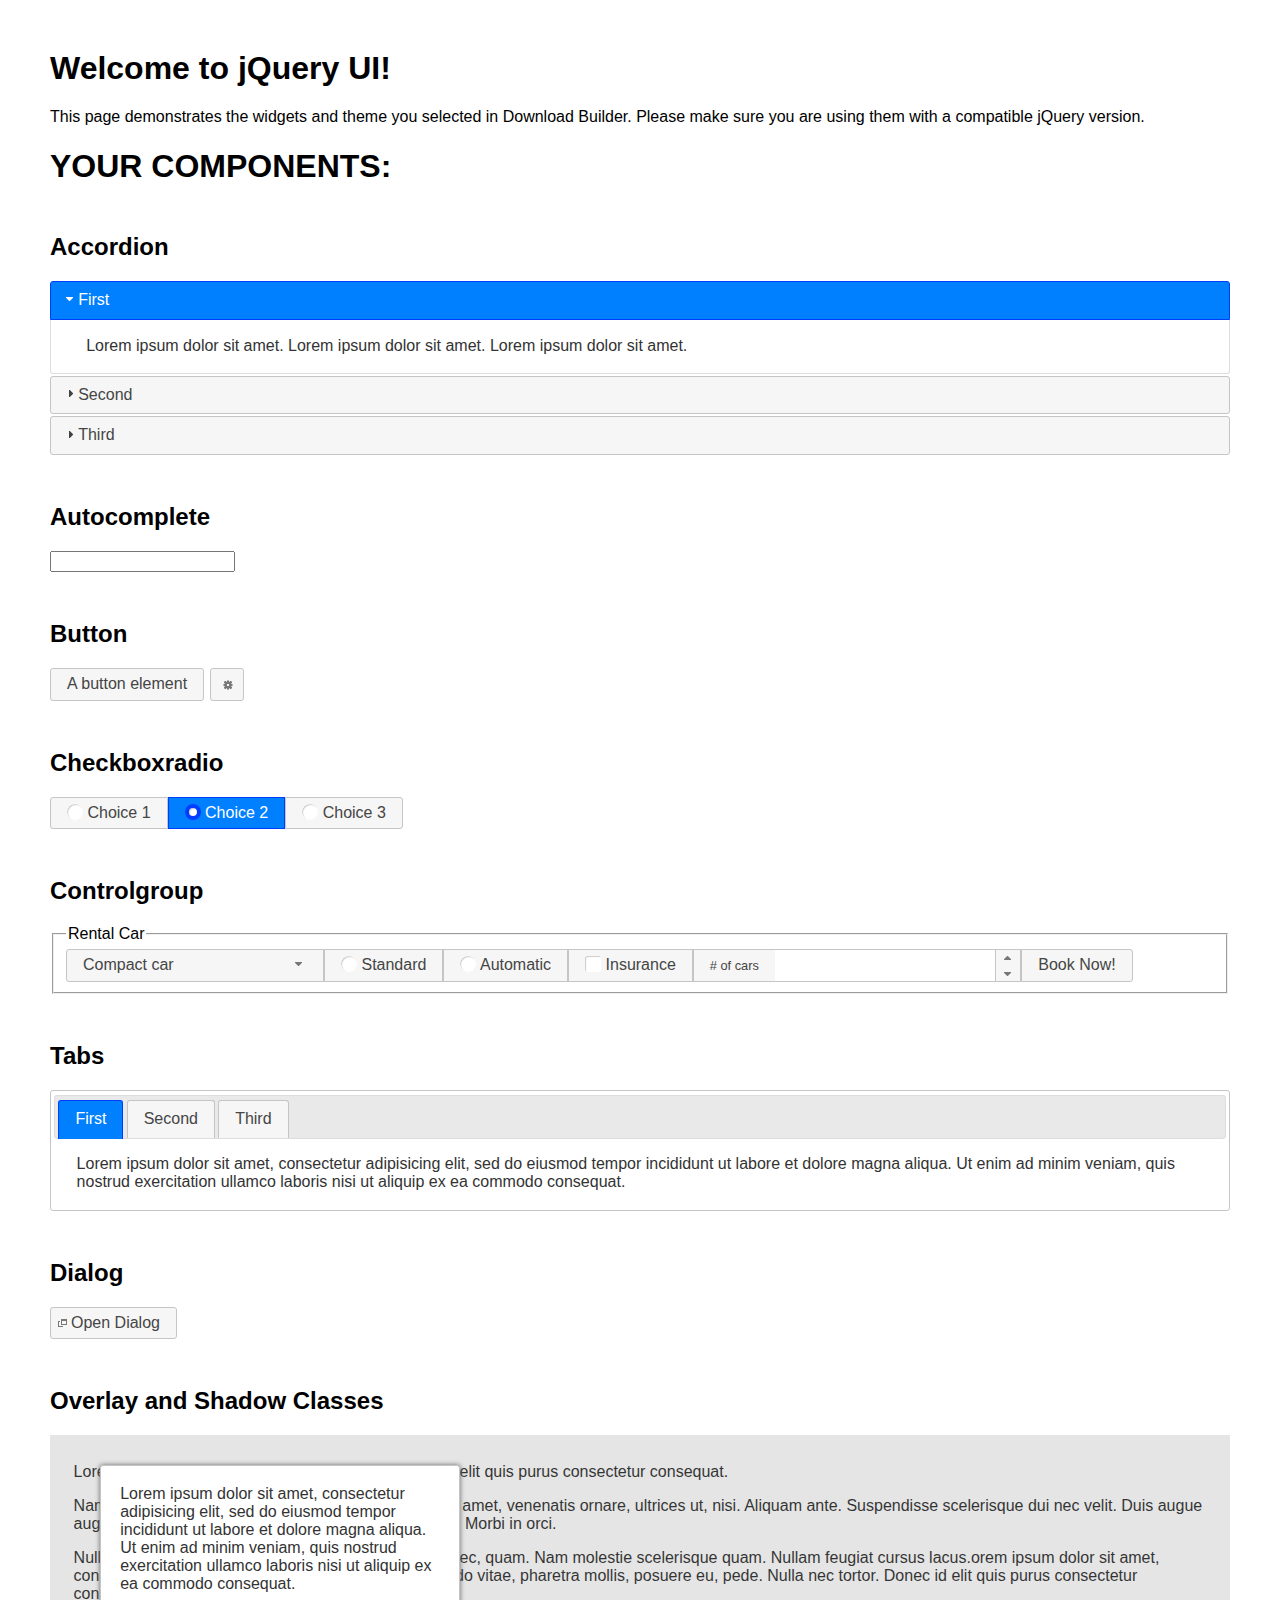
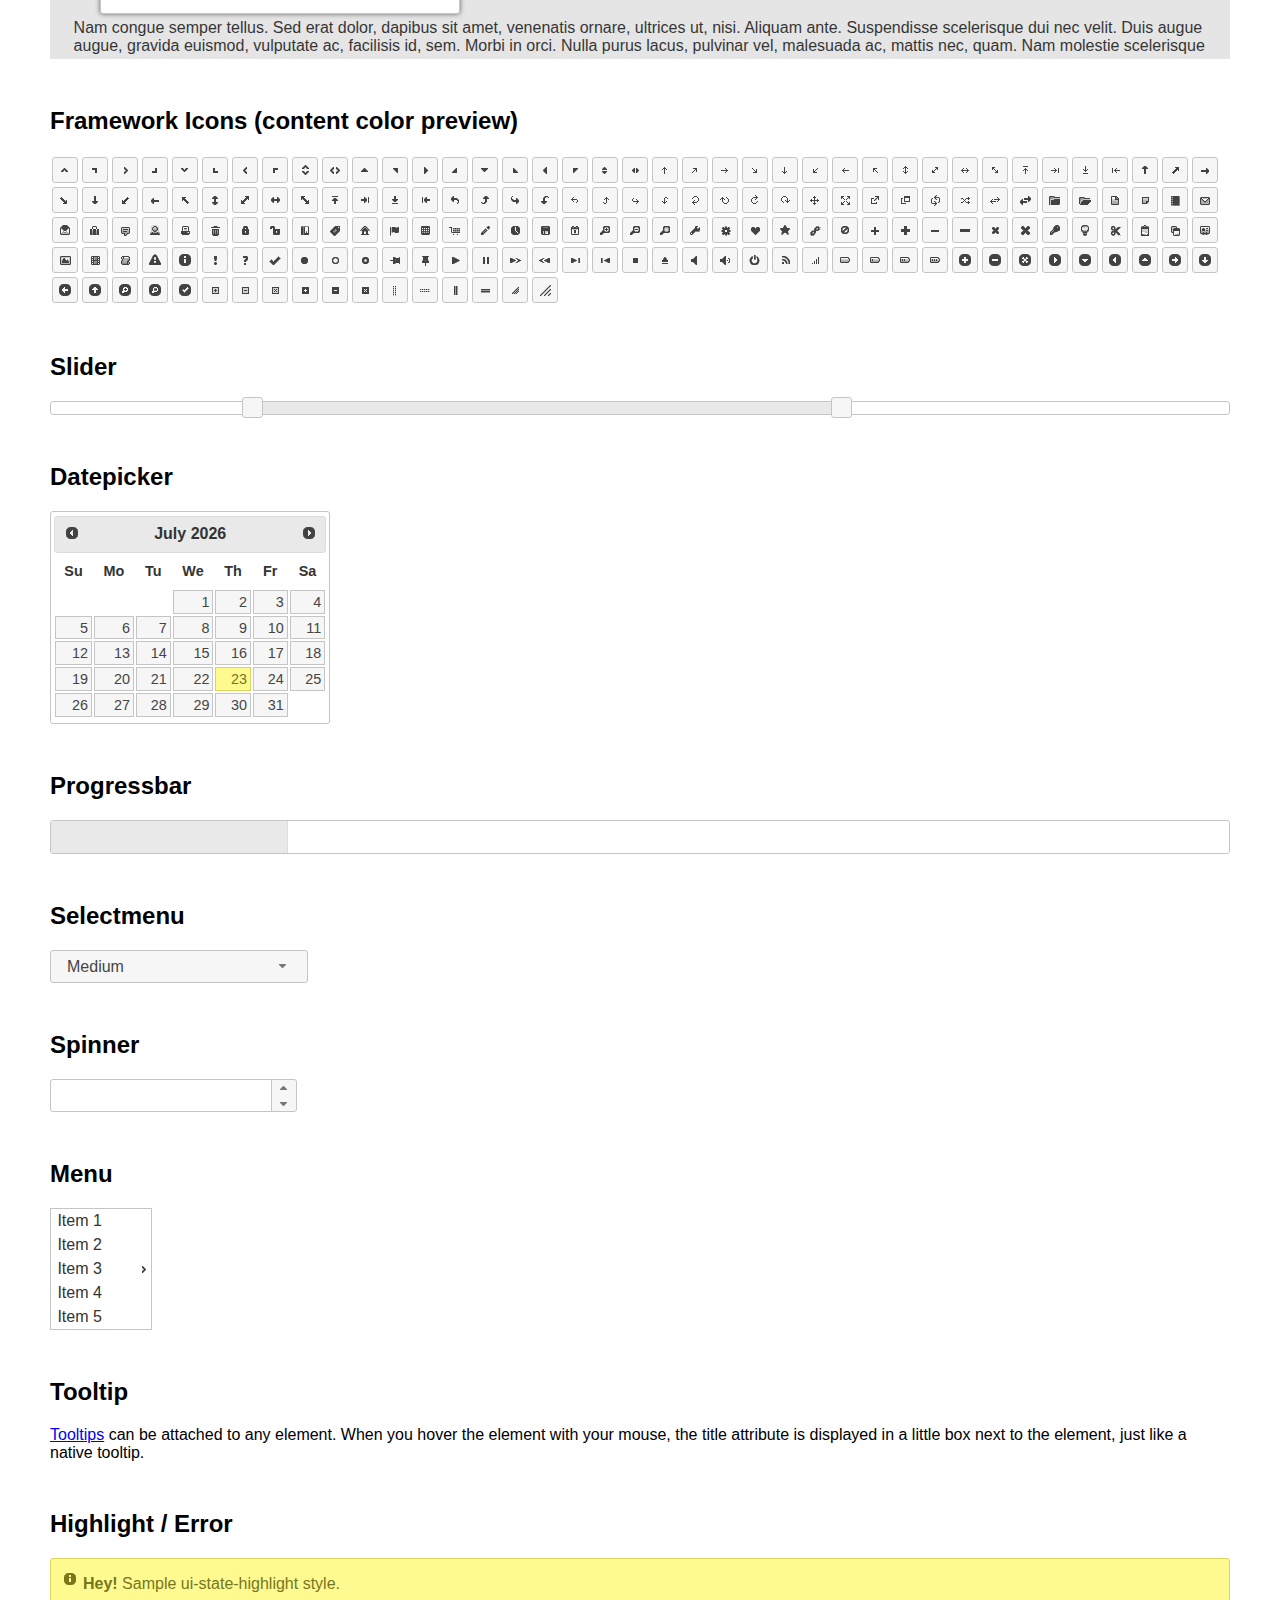
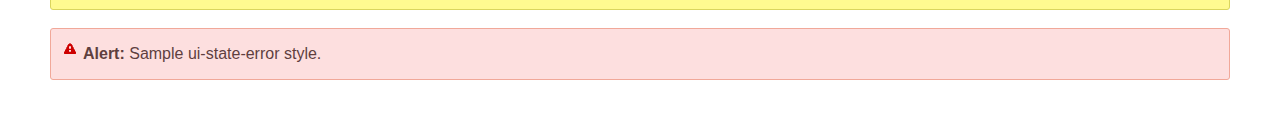
<file: javascript/jquery-ui-1.12.1/index.html>
<!doctype html>
<html lang="us">
<head>
	<meta charset="utf-8">
	<title>jQuery UI Example Page</title>
	<link href="jquery-ui.css" rel="stylesheet">
	<style>
	body{
		font-family: "Trebuchet MS", sans-serif;
		margin: 50px;
	}
	.demoHeaders {
		margin-top: 2em;
	}
	#dialog-link {
		padding: .4em 1em .4em 20px;
		text-decoration: none;
		position: relative;
	}
	#dialog-link span.ui-icon {
		margin: 0 5px 0 0;
		position: absolute;
		left: .2em;
		top: 50%;
		margin-top: -8px;
	}
	#icons {
		margin: 0;
		padding: 0;
	}
	#icons li {
		margin: 2px;
		position: relative;
		padding: 4px 0;
		cursor: pointer;
		float: left;
		list-style: none;
	}
	#icons span.ui-icon {
		float: left;
		margin: 0 4px;
	}
	.fakewindowcontain .ui-widget-overlay {
		position: absolute;
	}
	select {
		width: 200px;
	}
	</style>
</head>
<body>

<h1>Welcome to jQuery UI!</h1>

<div class="ui-widget">
	<p>This page demonstrates the widgets and theme you selected in Download Builder. Please make sure you are using them with a compatible jQuery version.</p>
</div>

<h1>YOUR COMPONENTS:</h1>

<!-- Accordion -->
<h2 class="demoHeaders">Accordion</h2>
<div id="accordion">
	<h3>First</h3>
	<div>Lorem ipsum dolor sit amet. Lorem ipsum dolor sit amet. Lorem ipsum dolor sit amet.</div>
	<h3>Second</h3>
	<div>Phasellus mattis tincidunt nibh.</div>
	<h3>Third</h3>
	<div>Nam dui erat, auctor a, dignissim quis.</div>
</div>

<!-- Autocomplete -->
<h2 class="demoHeaders">Autocomplete</h2>
<div>
	<input id="autocomplete" title="type &quot;a&quot;">
</div>

<!-- Button -->
<h2 class="demoHeaders">Button</h2>
<button id="button">A button element</button>
<button id="button-icon">An icon-only button</button>

<!-- Checkboxradio -->
<h2 class="demoHeaders">Checkboxradio</h2>
<form style="margin-top: 1em;">
	<div id="radioset">
		<input type="radio" id="radio1" name="radio"><label for="radio1">Choice 1</label>
		<input type="radio" id="radio2" name="radio" checked="checked"><label for="radio2">Choice 2</label>
		<input type="radio" id="radio3" name="radio"><label for="radio3">Choice 3</label>
	</div>
</form>

<!-- Controlgroup -->
<h2 class="demoHeaders">Controlgroup</h2>
<fieldset>
	<legend>Rental Car</legend>
	<div id="controlgroup">
		<select id="car-type">
			<option>Compact car</option>
			<option>Midsize car</option>
			<option>Full size car</option>
			<option>SUV</option>
			<option>Luxury</option>
			<option>Truck</option>
			<option>Van</option>
		</select>
		<label for="transmission-standard">Standard</label>
		<input type="radio" name="transmission" id="transmission-standard">
		<label for="transmission-automatic">Automatic</label>
		<input type="radio" name="transmission" id="transmission-automatic">
		<label for="insurance">Insurance</label>
		<input type="checkbox" name="insurance" id="insurance">
		<label for="horizontal-spinner" class="ui-controlgroup-label"># of cars</label>
		<input id="horizontal-spinner" class="ui-spinner-input">
		<button>Book Now!</button>
	</div>
</fieldset>

<!-- Tabs -->
<h2 class="demoHeaders">Tabs</h2>
<div id="tabs">
	<ul>
		<li><a href="#tabs-1">First</a></li>
		<li><a href="#tabs-2">Second</a></li>
		<li><a href="#tabs-3">Third</a></li>
	</ul>
	<div id="tabs-1">Lorem ipsum dolor sit amet, consectetur adipisicing elit, sed do eiusmod tempor incididunt ut labore et dolore magna aliqua. Ut enim ad minim veniam, quis nostrud exercitation ullamco laboris nisi ut aliquip ex ea commodo consequat.</div>
	<div id="tabs-2">Phasellus mattis tincidunt nibh. Cras orci urna, blandit id, pretium vel, aliquet ornare, felis. Maecenas scelerisque sem non nisl. Fusce sed lorem in enim dictum bibendum.</div>
	<div id="tabs-3">Nam dui erat, auctor a, dignissim quis, sollicitudin eu, felis. Pellentesque nisi urna, interdum eget, sagittis et, consequat vestibulum, lacus. Mauris porttitor ullamcorper augue.</div>
</div>

<h2 class="demoHeaders">Dialog</h2>
<p>
	<button id="dialog-link" class="ui-button ui-corner-all ui-widget">
		<span class="ui-icon ui-icon-newwin"></span>Open Dialog
	</button>
</p>

<h2 class="demoHeaders">Overlay and Shadow Classes</h2>
<div style="position: relative; width: 96%; height: 200px; padding:1% 2%; overflow:hidden;" class="fakewindowcontain">
	<p>Lorem ipsum dolor sit amet,  Nulla nec tortor. Donec id elit quis purus consectetur consequat. </p><p>Nam congue semper tellus. Sed erat dolor, dapibus sit amet, venenatis ornare, ultrices ut, nisi. Aliquam ante. Suspendisse scelerisque dui nec velit. Duis augue augue, gravida euismod, vulputate ac, facilisis id, sem. Morbi in orci. </p><p>Nulla purus lacus, pulvinar vel, malesuada ac, mattis nec, quam. Nam molestie scelerisque quam. Nullam feugiat cursus lacus.orem ipsum dolor sit amet, consectetur adipiscing elit. Donec libero risus, commodo vitae, pharetra mollis, posuere eu, pede. Nulla nec tortor. Donec id elit quis purus consectetur consequat. </p><p>Nam congue semper tellus. Sed erat dolor, dapibus sit amet, venenatis ornare, ultrices ut, nisi. Aliquam ante. Suspendisse scelerisque dui nec velit. Duis augue augue, gravida euismod, vulputate ac, facilisis id, sem. Morbi in orci. Nulla purus lacus, pulvinar vel, malesuada ac, mattis nec, quam. Nam molestie scelerisque quam. </p><p>Nullam feugiat cursus lacus.orem ipsum dolor sit amet, consectetur adipiscing elit. Donec libero risus, commodo vitae, pharetra mollis, posuere eu, pede. Nulla nec tortor. Donec id elit quis purus consectetur consequat. Nam congue semper tellus. Sed erat dolor, dapibus sit amet, venenatis ornare, ultrices ut, nisi. Aliquam ante. </p><p>Suspendisse scelerisque dui nec velit. Duis augue augue, gravida euismod, vulputate ac, facilisis id, sem. Morbi in orci. Nulla purus lacus, pulvinar vel, malesuada ac, mattis nec, quam. Nam molestie scelerisque quam. Nullam feugiat cursus lacus.orem ipsum dolor sit amet, consectetur adipiscing elit. Donec libero risus, commodo vitae, pharetra mollis, posuere eu, pede. Nulla nec tortor. Donec id elit quis purus consectetur consequat. Nam congue semper tellus. Sed erat dolor, dapibus sit amet, venenatis ornare, ultrices ut, nisi. </p>

	<!-- ui-dialog -->
	<div class="ui-widget-overlay ui-front"></div>
	<div style="position: absolute; width: 320px; left: 50px; top: 30px; padding: 1.2em" class="ui-widget ui-front ui-widget-content ui-corner-all ui-widget-shadow">
		Lorem ipsum dolor sit amet, consectetur adipisicing elit, sed do eiusmod tempor incididunt ut labore et dolore magna aliqua. Ut enim ad minim veniam, quis nostrud exercitation ullamco laboris nisi ut aliquip ex ea commodo consequat.
	</div>

</div>

<!-- ui-dialog -->
<div id="dialog" title="Dialog Title">
	<p>Lorem ipsum dolor sit amet, consectetur adipisicing elit, sed do eiusmod tempor incididunt ut labore et dolore magna aliqua. Ut enim ad minim veniam, quis nostrud exercitation ullamco laboris nisi ut aliquip ex ea commodo consequat.</p>
</div>


<h2 class="demoHeaders">Framework Icons (content color preview)</h2>
<ul id="icons" class="ui-widget ui-helper-clearfix">
	<li class="ui-state-default ui-corner-all" title=".ui-icon-caret-1-n"><span class="ui-icon ui-icon-caret-1-n"></span></li>
	<li class="ui-state-default ui-corner-all" title=".ui-icon-caret-1-ne"><span class="ui-icon ui-icon-caret-1-ne"></span></li>
	<li class="ui-state-default ui-corner-all" title=".ui-icon-caret-1-e"><span class="ui-icon ui-icon-caret-1-e"></span></li>
	<li class="ui-state-default ui-corner-all" title=".ui-icon-caret-1-se"><span class="ui-icon ui-icon-caret-1-se"></span></li>
	<li class="ui-state-default ui-corner-all" title=".ui-icon-caret-1-s"><span class="ui-icon ui-icon-caret-1-s"></span></li>
	<li class="ui-state-default ui-corner-all" title=".ui-icon-caret-1-sw"><span class="ui-icon ui-icon-caret-1-sw"></span></li>
	<li class="ui-state-default ui-corner-all" title=".ui-icon-caret-1-w"><span class="ui-icon ui-icon-caret-1-w"></span></li>
	<li class="ui-state-default ui-corner-all" title=".ui-icon-caret-1-nw"><span class="ui-icon ui-icon-caret-1-nw"></span></li>
	<li class="ui-state-default ui-corner-all" title=".ui-icon-caret-2-n-s"><span class="ui-icon ui-icon-caret-2-n-s"></span></li>
	<li class="ui-state-default ui-corner-all" title=".ui-icon-caret-2-e-w"><span class="ui-icon ui-icon-caret-2-e-w"></span></li>
	<li class="ui-state-default ui-corner-all" title=".ui-icon-triangle-1-n"><span class="ui-icon ui-icon-triangle-1-n"></span></li>
	<li class="ui-state-default ui-corner-all" title=".ui-icon-triangle-1-ne"><span class="ui-icon ui-icon-triangle-1-ne"></span></li>
	<li class="ui-state-default ui-corner-all" title=".ui-icon-triangle-1-e"><span class="ui-icon ui-icon-triangle-1-e"></span></li>
	<li class="ui-state-default ui-corner-all" title=".ui-icon-triangle-1-se"><span class="ui-icon ui-icon-triangle-1-se"></span></li>
	<li class="ui-state-default ui-corner-all" title=".ui-icon-triangle-1-s"><span class="ui-icon ui-icon-triangle-1-s"></span></li>
	<li class="ui-state-default ui-corner-all" title=".ui-icon-triangle-1-sw"><span class="ui-icon ui-icon-triangle-1-sw"></span></li>
	<li class="ui-state-default ui-corner-all" title=".ui-icon-triangle-1-w"><span class="ui-icon ui-icon-triangle-1-w"></span></li>
	<li class="ui-state-default ui-corner-all" title=".ui-icon-triangle-1-nw"><span class="ui-icon ui-icon-triangle-1-nw"></span></li>
	<li class="ui-state-default ui-corner-all" title=".ui-icon-triangle-2-n-s"><span class="ui-icon ui-icon-triangle-2-n-s"></span></li>
	<li class="ui-state-default ui-corner-all" title=".ui-icon-triangle-2-e-w"><span class="ui-icon ui-icon-triangle-2-e-w"></span></li>
	<li class="ui-state-default ui-corner-all" title=".ui-icon-arrow-1-n"><span class="ui-icon ui-icon-arrow-1-n"></span></li>
	<li class="ui-state-default ui-corner-all" title=".ui-icon-arrow-1-ne"><span class="ui-icon ui-icon-arrow-1-ne"></span></li>
	<li class="ui-state-default ui-corner-all" title=".ui-icon-arrow-1-e"><span class="ui-icon ui-icon-arrow-1-e"></span></li>
	<li class="ui-state-default ui-corner-all" title=".ui-icon-arrow-1-se"><span class="ui-icon ui-icon-arrow-1-se"></span></li>
	<li class="ui-state-default ui-corner-all" title=".ui-icon-arrow-1-s"><span class="ui-icon ui-icon-arrow-1-s"></span></li>
	<li class="ui-state-default ui-corner-all" title=".ui-icon-arrow-1-sw"><span class="ui-icon ui-icon-arrow-1-sw"></span></li>
	<li class="ui-state-default ui-corner-all" title=".ui-icon-arrow-1-w"><span class="ui-icon ui-icon-arrow-1-w"></span></li>
	<li class="ui-state-default ui-corner-all" title=".ui-icon-arrow-1-nw"><span class="ui-icon ui-icon-arrow-1-nw"></span></li>
	<li class="ui-state-default ui-corner-all" title=".ui-icon-arrow-2-n-s"><span class="ui-icon ui-icon-arrow-2-n-s"></span></li>
	<li class="ui-state-default ui-corner-all" title=".ui-icon-arrow-2-ne-sw"><span class="ui-icon ui-icon-arrow-2-ne-sw"></span></li>
	<li class="ui-state-default ui-corner-all" title=".ui-icon-arrow-2-e-w"><span class="ui-icon ui-icon-arrow-2-e-w"></span></li>
	<li class="ui-state-default ui-corner-all" title=".ui-icon-arrow-2-se-nw"><span class="ui-icon ui-icon-arrow-2-se-nw"></span></li>
	<li class="ui-state-default ui-corner-all" title=".ui-icon-arrowstop-1-n"><span class="ui-icon ui-icon-arrowstop-1-n"></span></li>
	<li class="ui-state-default ui-corner-all" title=".ui-icon-arrowstop-1-e"><span class="ui-icon ui-icon-arrowstop-1-e"></span></li>
	<li class="ui-state-default ui-corner-all" title=".ui-icon-arrowstop-1-s"><span class="ui-icon ui-icon-arrowstop-1-s"></span></li>
	<li class="ui-state-default ui-corner-all" title=".ui-icon-arrowstop-1-w"><span class="ui-icon ui-icon-arrowstop-1-w"></span></li>
	<li class="ui-state-default ui-corner-all" title=".ui-icon-arrowthick-1-n"><span class="ui-icon ui-icon-arrowthick-1-n"></span></li>
	<li class="ui-state-default ui-corner-all" title=".ui-icon-arrowthick-1-ne"><span class="ui-icon ui-icon-arrowthick-1-ne"></span></li>
	<li class="ui-state-default ui-corner-all" title=".ui-icon-arrowthick-1-e"><span class="ui-icon ui-icon-arrowthick-1-e"></span></li>
	<li class="ui-state-default ui-corner-all" title=".ui-icon-arrowthick-1-se"><span class="ui-icon ui-icon-arrowthick-1-se"></span></li>
	<li class="ui-state-default ui-corner-all" title=".ui-icon-arrowthick-1-s"><span class="ui-icon ui-icon-arrowthick-1-s"></span></li>
	<li class="ui-state-default ui-corner-all" title=".ui-icon-arrowthick-1-sw"><span class="ui-icon ui-icon-arrowthick-1-sw"></span></li>
	<li class="ui-state-default ui-corner-all" title=".ui-icon-arrowthick-1-w"><span class="ui-icon ui-icon-arrowthick-1-w"></span></li>
	<li class="ui-state-default ui-corner-all" title=".ui-icon-arrowthick-1-nw"><span class="ui-icon ui-icon-arrowthick-1-nw"></span></li>
	<li class="ui-state-default ui-corner-all" title=".ui-icon-arrowthick-2-n-s"><span class="ui-icon ui-icon-arrowthick-2-n-s"></span></li>
	<li class="ui-state-default ui-corner-all" title=".ui-icon-arrowthick-2-ne-sw"><span class="ui-icon ui-icon-arrowthick-2-ne-sw"></span></li>
	<li class="ui-state-default ui-corner-all" title=".ui-icon-arrowthick-2-e-w"><span class="ui-icon ui-icon-arrowthick-2-e-w"></span></li>
	<li class="ui-state-default ui-corner-all" title=".ui-icon-arrowthick-2-se-nw"><span class="ui-icon ui-icon-arrowthick-2-se-nw"></span></li>
	<li class="ui-state-default ui-corner-all" title=".ui-icon-arrowthickstop-1-n"><span class="ui-icon ui-icon-arrowthickstop-1-n"></span></li>
	<li class="ui-state-default ui-corner-all" title=".ui-icon-arrowthickstop-1-e"><span class="ui-icon ui-icon-arrowthickstop-1-e"></span></li>
	<li class="ui-state-default ui-corner-all" title=".ui-icon-arrowthickstop-1-s"><span class="ui-icon ui-icon-arrowthickstop-1-s"></span></li>
	<li class="ui-state-default ui-corner-all" title=".ui-icon-arrowthickstop-1-w"><span class="ui-icon ui-icon-arrowthickstop-1-w"></span></li>
	<li class="ui-state-default ui-corner-all" title=".ui-icon-arrowreturnthick-1-w"><span class="ui-icon ui-icon-arrowreturnthick-1-w"></span></li>
	<li class="ui-state-default ui-corner-all" title=".ui-icon-arrowreturnthick-1-n"><span class="ui-icon ui-icon-arrowreturnthick-1-n"></span></li>
	<li class="ui-state-default ui-corner-all" title=".ui-icon-arrowreturnthick-1-e"><span class="ui-icon ui-icon-arrowreturnthick-1-e"></span></li>
	<li class="ui-state-default ui-corner-all" title=".ui-icon-arrowreturnthick-1-s"><span class="ui-icon ui-icon-arrowreturnthick-1-s"></span></li>
	<li class="ui-state-default ui-corner-all" title=".ui-icon-arrowreturn-1-w"><span class="ui-icon ui-icon-arrowreturn-1-w"></span></li>
	<li class="ui-state-default ui-corner-all" title=".ui-icon-arrowreturn-1-n"><span class="ui-icon ui-icon-arrowreturn-1-n"></span></li>
	<li class="ui-state-default ui-corner-all" title=".ui-icon-arrowreturn-1-e"><span class="ui-icon ui-icon-arrowreturn-1-e"></span></li>
	<li class="ui-state-default ui-corner-all" title=".ui-icon-arrowreturn-1-s"><span class="ui-icon ui-icon-arrowreturn-1-s"></span></li>
	<li class="ui-state-default ui-corner-all" title=".ui-icon-arrowrefresh-1-w"><span class="ui-icon ui-icon-arrowrefresh-1-w"></span></li>
	<li class="ui-state-default ui-corner-all" title=".ui-icon-arrowrefresh-1-n"><span class="ui-icon ui-icon-arrowrefresh-1-n"></span></li>
	<li class="ui-state-default ui-corner-all" title=".ui-icon-arrowrefresh-1-e"><span class="ui-icon ui-icon-arrowrefresh-1-e"></span></li>
	<li class="ui-state-default ui-corner-all" title=".ui-icon-arrowrefresh-1-s"><span class="ui-icon ui-icon-arrowrefresh-1-s"></span></li>
	<li class="ui-state-default ui-corner-all" title=".ui-icon-arrow-4"><span class="ui-icon ui-icon-arrow-4"></span></li>
	<li class="ui-state-default ui-corner-all" title=".ui-icon-arrow-4-diag"><span class="ui-icon ui-icon-arrow-4-diag"></span></li>
	<li class="ui-state-default ui-corner-all" title=".ui-icon-extlink"><span class="ui-icon ui-icon-extlink"></span></li>
	<li class="ui-state-default ui-corner-all" title=".ui-icon-newwin"><span class="ui-icon ui-icon-newwin"></span></li>
	<li class="ui-state-default ui-corner-all" title=".ui-icon-refresh"><span class="ui-icon ui-icon-refresh"></span></li>
	<li class="ui-state-default ui-corner-all" title=".ui-icon-shuffle"><span class="ui-icon ui-icon-shuffle"></span></li>
	<li class="ui-state-default ui-corner-all" title=".ui-icon-transfer-e-w"><span class="ui-icon ui-icon-transfer-e-w"></span></li>
	<li class="ui-state-default ui-corner-all" title=".ui-icon-transferthick-e-w"><span class="ui-icon ui-icon-transferthick-e-w"></span></li>
	<li class="ui-state-default ui-corner-all" title=".ui-icon-folder-collapsed"><span class="ui-icon ui-icon-folder-collapsed"></span></li>
	<li class="ui-state-default ui-corner-all" title=".ui-icon-folder-open"><span class="ui-icon ui-icon-folder-open"></span></li>
	<li class="ui-state-default ui-corner-all" title=".ui-icon-document"><span class="ui-icon ui-icon-document"></span></li>
	<li class="ui-state-default ui-corner-all" title=".ui-icon-document-b"><span class="ui-icon ui-icon-document-b"></span></li>
	<li class="ui-state-default ui-corner-all" title=".ui-icon-note"><span class="ui-icon ui-icon-note"></span></li>
	<li class="ui-state-default ui-corner-all" title=".ui-icon-mail-closed"><span class="ui-icon ui-icon-mail-closed"></span></li>
	<li class="ui-state-default ui-corner-all" title=".ui-icon-mail-open"><span class="ui-icon ui-icon-mail-open"></span></li>
	<li class="ui-state-default ui-corner-all" title=".ui-icon-suitcase"><span class="ui-icon ui-icon-suitcase"></span></li>
	<li class="ui-state-default ui-corner-all" title=".ui-icon-comment"><span class="ui-icon ui-icon-comment"></span></li>
	<li class="ui-state-default ui-corner-all" title=".ui-icon-person"><span class="ui-icon ui-icon-person"></span></li>
	<li class="ui-state-default ui-corner-all" title=".ui-icon-print"><span class="ui-icon ui-icon-print"></span></li>
	<li class="ui-state-default ui-corner-all" title=".ui-icon-trash"><span class="ui-icon ui-icon-trash"></span></li>
	<li class="ui-state-default ui-corner-all" title=".ui-icon-locked"><span class="ui-icon ui-icon-locked"></span></li>
	<li class="ui-state-default ui-corner-all" title=".ui-icon-unlocked"><span class="ui-icon ui-icon-unlocked"></span></li>
	<li class="ui-state-default ui-corner-all" title=".ui-icon-bookmark"><span class="ui-icon ui-icon-bookmark"></span></li>
	<li class="ui-state-default ui-corner-all" title=".ui-icon-tag"><span class="ui-icon ui-icon-tag"></span></li>
	<li class="ui-state-default ui-corner-all" title=".ui-icon-home"><span class="ui-icon ui-icon-home"></span></li>
	<li class="ui-state-default ui-corner-all" title=".ui-icon-flag"><span class="ui-icon ui-icon-flag"></span></li>
	<li class="ui-state-default ui-corner-all" title=".ui-icon-calculator"><span class="ui-icon ui-icon-calculator"></span></li>
	<li class="ui-state-default ui-corner-all" title=".ui-icon-cart"><span class="ui-icon ui-icon-cart"></span></li>
	<li class="ui-state-default ui-corner-all" title=".ui-icon-pencil"><span class="ui-icon ui-icon-pencil"></span></li>
	<li class="ui-state-default ui-corner-all" title=".ui-icon-clock"><span class="ui-icon ui-icon-clock"></span></li>
	<li class="ui-state-default ui-corner-all" title=".ui-icon-disk"><span class="ui-icon ui-icon-disk"></span></li>
	<li class="ui-state-default ui-corner-all" title=".ui-icon-calendar"><span class="ui-icon ui-icon-calendar"></span></li>
	<li class="ui-state-default ui-corner-all" title=".ui-icon-zoomin"><span class="ui-icon ui-icon-zoomin"></span></li>
	<li class="ui-state-default ui-corner-all" title=".ui-icon-zoomout"><span class="ui-icon ui-icon-zoomout"></span></li>
	<li class="ui-state-default ui-corner-all" title=".ui-icon-search"><span class="ui-icon ui-icon-search"></span></li>
	<li class="ui-state-default ui-corner-all" title=".ui-icon-wrench"><span class="ui-icon ui-icon-wrench"></span></li>
	<li class="ui-state-default ui-corner-all" title=".ui-icon-gear"><span class="ui-icon ui-icon-gear"></span></li>
	<li class="ui-state-default ui-corner-all" title=".ui-icon-heart"><span class="ui-icon ui-icon-heart"></span></li>
	<li class="ui-state-default ui-corner-all" title=".ui-icon-star"><span class="ui-icon ui-icon-star"></span></li>
	<li class="ui-state-default ui-corner-all" title=".ui-icon-link"><span class="ui-icon ui-icon-link"></span></li>
	<li class="ui-state-default ui-corner-all" title=".ui-icon-cancel"><span class="ui-icon ui-icon-cancel"></span></li>
	<li class="ui-state-default ui-corner-all" title=".ui-icon-plus"><span class="ui-icon ui-icon-plus"></span></li>
	<li class="ui-state-default ui-corner-all" title=".ui-icon-plusthick"><span class="ui-icon ui-icon-plusthick"></span></li>
	<li class="ui-state-default ui-corner-all" title=".ui-icon-minus"><span class="ui-icon ui-icon-minus"></span></li>
	<li class="ui-state-default ui-corner-all" title=".ui-icon-minusthick"><span class="ui-icon ui-icon-minusthick"></span></li>
	<li class="ui-state-default ui-corner-all" title=".ui-icon-close"><span class="ui-icon ui-icon-close"></span></li>
	<li class="ui-state-default ui-corner-all" title=".ui-icon-closethick"><span class="ui-icon ui-icon-closethick"></span></li>
	<li class="ui-state-default ui-corner-all" title=".ui-icon-key"><span class="ui-icon ui-icon-key"></span></li>
	<li class="ui-state-default ui-corner-all" title=".ui-icon-lightbulb"><span class="ui-icon ui-icon-lightbulb"></span></li>
	<li class="ui-state-default ui-corner-all" title=".ui-icon-scissors"><span class="ui-icon ui-icon-scissors"></span></li>
	<li class="ui-state-default ui-corner-all" title=".ui-icon-clipboard"><span class="ui-icon ui-icon-clipboard"></span></li>
	<li class="ui-state-default ui-corner-all" title=".ui-icon-copy"><span class="ui-icon ui-icon-copy"></span></li>
	<li class="ui-state-default ui-corner-all" title=".ui-icon-contact"><span class="ui-icon ui-icon-contact"></span></li>
	<li class="ui-state-default ui-corner-all" title=".ui-icon-image"><span class="ui-icon ui-icon-image"></span></li>
	<li class="ui-state-default ui-corner-all" title=".ui-icon-video"><span class="ui-icon ui-icon-video"></span></li>
	<li class="ui-state-default ui-corner-all" title=".ui-icon-script"><span class="ui-icon ui-icon-script"></span></li>
	<li class="ui-state-default ui-corner-all" title=".ui-icon-alert"><span class="ui-icon ui-icon-alert"></span></li>
	<li class="ui-state-default ui-corner-all" title=".ui-icon-info"><span class="ui-icon ui-icon-info"></span></li>
	<li class="ui-state-default ui-corner-all" title=".ui-icon-notice"><span class="ui-icon ui-icon-notice"></span></li>
	<li class="ui-state-default ui-corner-all" title=".ui-icon-help"><span class="ui-icon ui-icon-help"></span></li>
	<li class="ui-state-default ui-corner-all" title=".ui-icon-check"><span class="ui-icon ui-icon-check"></span></li>
	<li class="ui-state-default ui-corner-all" title=".ui-icon-bullet"><span class="ui-icon ui-icon-bullet"></span></li>
	<li class="ui-state-default ui-corner-all" title=".ui-icon-radio-off"><span class="ui-icon ui-icon-radio-off"></span></li>
	<li class="ui-state-default ui-corner-all" title=".ui-icon-radio-on"><span class="ui-icon ui-icon-radio-on"></span></li>
	<li class="ui-state-default ui-corner-all" title=".ui-icon-pin-w"><span class="ui-icon ui-icon-pin-w"></span></li>
	<li class="ui-state-default ui-corner-all" title=".ui-icon-pin-s"><span class="ui-icon ui-icon-pin-s"></span></li>
	<li class="ui-state-default ui-corner-all" title=".ui-icon-play"><span class="ui-icon ui-icon-play"></span></li>
	<li class="ui-state-default ui-corner-all" title=".ui-icon-pause"><span class="ui-icon ui-icon-pause"></span></li>
	<li class="ui-state-default ui-corner-all" title=".ui-icon-seek-next"><span class="ui-icon ui-icon-seek-next"></span></li>
	<li class="ui-state-default ui-corner-all" title=".ui-icon-seek-prev"><span class="ui-icon ui-icon-seek-prev"></span></li>
	<li class="ui-state-default ui-corner-all" title=".ui-icon-seek-end"><span class="ui-icon ui-icon-seek-end"></span></li>
	<li class="ui-state-default ui-corner-all" title=".ui-icon-seek-first"><span class="ui-icon ui-icon-seek-first"></span></li>
	<li class="ui-state-default ui-corner-all" title=".ui-icon-stop"><span class="ui-icon ui-icon-stop"></span></li>
	<li class="ui-state-default ui-corner-all" title=".ui-icon-eject"><span class="ui-icon ui-icon-eject"></span></li>
	<li class="ui-state-default ui-corner-all" title=".ui-icon-volume-off"><span class="ui-icon ui-icon-volume-off"></span></li>
	<li class="ui-state-default ui-corner-all" title=".ui-icon-volume-on"><span class="ui-icon ui-icon-volume-on"></span></li>
	<li class="ui-state-default ui-corner-all" title=".ui-icon-power"><span class="ui-icon ui-icon-power"></span></li>
	<li class="ui-state-default ui-corner-all" title=".ui-icon-signal-diag"><span class="ui-icon ui-icon-signal-diag"></span></li>
	<li class="ui-state-default ui-corner-all" title=".ui-icon-signal"><span class="ui-icon ui-icon-signal"></span></li>
	<li class="ui-state-default ui-corner-all" title=".ui-icon-battery-0"><span class="ui-icon ui-icon-battery-0"></span></li>
	<li class="ui-state-default ui-corner-all" title=".ui-icon-battery-1"><span class="ui-icon ui-icon-battery-1"></span></li>
	<li class="ui-state-default ui-corner-all" title=".ui-icon-battery-2"><span class="ui-icon ui-icon-battery-2"></span></li>
	<li class="ui-state-default ui-corner-all" title=".ui-icon-battery-3"><span class="ui-icon ui-icon-battery-3"></span></li>
	<li class="ui-state-default ui-corner-all" title=".ui-icon-circle-plus"><span class="ui-icon ui-icon-circle-plus"></span></li>
	<li class="ui-state-default ui-corner-all" title=".ui-icon-circle-minus"><span class="ui-icon ui-icon-circle-minus"></span></li>
	<li class="ui-state-default ui-corner-all" title=".ui-icon-circle-close"><span class="ui-icon ui-icon-circle-close"></span></li>
	<li class="ui-state-default ui-corner-all" title=".ui-icon-circle-triangle-e"><span class="ui-icon ui-icon-circle-triangle-e"></span></li>
	<li class="ui-state-default ui-corner-all" title=".ui-icon-circle-triangle-s"><span class="ui-icon ui-icon-circle-triangle-s"></span></li>
	<li class="ui-state-default ui-corner-all" title=".ui-icon-circle-triangle-w"><span class="ui-icon ui-icon-circle-triangle-w"></span></li>
	<li class="ui-state-default ui-corner-all" title=".ui-icon-circle-triangle-n"><span class="ui-icon ui-icon-circle-triangle-n"></span></li>
	<li class="ui-state-default ui-corner-all" title=".ui-icon-circle-arrow-e"><span class="ui-icon ui-icon-circle-arrow-e"></span></li>
	<li class="ui-state-default ui-corner-all" title=".ui-icon-circle-arrow-s"><span class="ui-icon ui-icon-circle-arrow-s"></span></li>
	<li class="ui-state-default ui-corner-all" title=".ui-icon-circle-arrow-w"><span class="ui-icon ui-icon-circle-arrow-w"></span></li>
	<li class="ui-state-default ui-corner-all" title=".ui-icon-circle-arrow-n"><span class="ui-icon ui-icon-circle-arrow-n"></span></li>
	<li class="ui-state-default ui-corner-all" title=".ui-icon-circle-zoomin"><span class="ui-icon ui-icon-circle-zoomin"></span></li>
	<li class="ui-state-default ui-corner-all" title=".ui-icon-circle-zoomout"><span class="ui-icon ui-icon-circle-zoomout"></span></li>
	<li class="ui-state-default ui-corner-all" title=".ui-icon-circle-check"><span class="ui-icon ui-icon-circle-check"></span></li>
	<li class="ui-state-default ui-corner-all" title=".ui-icon-circlesmall-plus"><span class="ui-icon ui-icon-circlesmall-plus"></span></li>
	<li class="ui-state-default ui-corner-all" title=".ui-icon-circlesmall-minus"><span class="ui-icon ui-icon-circlesmall-minus"></span></li>
	<li class="ui-state-default ui-corner-all" title=".ui-icon-circlesmall-close"><span class="ui-icon ui-icon-circlesmall-close"></span></li>
	<li class="ui-state-default ui-corner-all" title=".ui-icon-squaresmall-plus"><span class="ui-icon ui-icon-squaresmall-plus"></span></li>
	<li class="ui-state-default ui-corner-all" title=".ui-icon-squaresmall-minus"><span class="ui-icon ui-icon-squaresmall-minus"></span></li>
	<li class="ui-state-default ui-corner-all" title=".ui-icon-squaresmall-close"><span class="ui-icon ui-icon-squaresmall-close"></span></li>
	<li class="ui-state-default ui-corner-all" title=".ui-icon-grip-dotted-vertical"><span class="ui-icon ui-icon-grip-dotted-vertical"></span></li>
	<li class="ui-state-default ui-corner-all" title=".ui-icon-grip-dotted-horizontal"><span class="ui-icon ui-icon-grip-dotted-horizontal"></span></li>
	<li class="ui-state-default ui-corner-all" title=".ui-icon-grip-solid-vertical"><span class="ui-icon ui-icon-grip-solid-vertical"></span></li>
	<li class="ui-state-default ui-corner-all" title=".ui-icon-grip-solid-horizontal"><span class="ui-icon ui-icon-grip-solid-horizontal"></span></li>
	<li class="ui-state-default ui-corner-all" title=".ui-icon-gripsmall-diagonal-se"><span class="ui-icon ui-icon-gripsmall-diagonal-se"></span></li>
	<li class="ui-state-default ui-corner-all" title=".ui-icon-grip-diagonal-se"><span class="ui-icon ui-icon-grip-diagonal-se"></span></li>
</ul>

<!-- Slider -->
<h2 class="demoHeaders">Slider</h2>
<div id="slider"></div>

<!-- Datepicker -->
<h2 class="demoHeaders">Datepicker</h2>
<div id="datepicker"></div>

<!-- Progressbar -->
<h2 class="demoHeaders">Progressbar</h2>
<div id="progressbar"></div>

<!-- Progressbar -->
<h2 class="demoHeaders">Selectmenu</h2>
<select id="selectmenu">
	<option>Slower</option>
	<option>Slow</option>
	<option selected="selected">Medium</option>
	<option>Fast</option>
	<option>Faster</option>
</select>

<!-- Spinner -->
<h2 class="demoHeaders">Spinner</h2>
<input id="spinner">

<!-- Menu -->
<h2 class="demoHeaders">Menu</h2>
<ul style="width:100px;" id="menu">
	<li><div>Item 1</div></li>
	<li><div>Item 2</div></li>
	<li><div>Item 3</div>
		<ul>
			<li><div>Item 3-1</div></li>
			<li><div>Item 3-2</div></li>
			<li><div>Item 3-3</div></li>
			<li><div>Item 3-4</div></li>
			<li><div>Item 3-5</div></li>
		</ul>
	</li>
	<li><div>Item 4</div></li>
	<li><div>Item 5</div></li>
</ul>

<!-- Tooltip -->
<h2 class="demoHeaders">Tooltip</h2>
<p id="tooltip">
	<a href="#" title="That&apos;s what this widget is">Tooltips</a> can be attached to any element. When you hover
the element with your mouse, the title attribute is displayed in a little box next to the element, just like a native tooltip.
</p>

<!-- Highlight / Error -->
<h2 class="demoHeaders">Highlight / Error</h2>
<div class="ui-widget">
	<div class="ui-state-highlight ui-corner-all" style="margin-top: 20px; padding: 0 .7em;">
		<p><span class="ui-icon ui-icon-info" style="float: left; margin-right: .3em;"></span>
		<strong>Hey!</strong> Sample ui-state-highlight style.</p>
	</div>
</div>
<br>
<div class="ui-widget">
	<div class="ui-state-error ui-corner-all" style="padding: 0 .7em;">
		<p><span class="ui-icon ui-icon-alert" style="float: left; margin-right: .3em;"></span>
		<strong>Alert:</strong> Sample ui-state-error style.</p>
	</div>
</div>

<script src="external/jquery/jquery.js"></script>
<script src="jquery-ui.js"></script>
<script>
$( "#accordion" ).accordion();

var availableTags = [
	"ActionScript",
	"AppleScript",
	"Asp",
	"BASIC",
	"C",
	"C++",
	"Clojure",
	"COBOL",
	"ColdFusion",
	"Erlang",
	"Fortran",
	"Groovy",
	"Haskell",
	"Java",
	"JavaScript",
	"Lisp",
	"Perl",
	"PHP",
	"Python",
	"Ruby",
	"Scala",
	"Scheme"
];
$( "#autocomplete" ).autocomplete({
	source: availableTags
});

$( "#button" ).button();
$( "#button-icon" ).button({
	icon: "ui-icon-gear",
	showLabel: false
});

$( "#radioset" ).buttonset();

$( "#controlgroup" ).controlgroup();

$( "#tabs" ).tabs();

$( "#dialog" ).dialog({
	autoOpen: false,
	width: 400,
	buttons: [
		{
			text: "Ok",
			click: function() {
				$( this ).dialog( "close" );
			}
		},
		{
			text: "Cancel",
			click: function() {
				$( this ).dialog( "close" );
			}
		}
	]
});

// Link to open the dialog
$( "#dialog-link" ).click(function( event ) {
	$( "#dialog" ).dialog( "open" );
	event.preventDefault();
});

$( "#datepicker" ).datepicker({
	inline: true
});

$( "#slider" ).slider({
	range: true,
	values: [ 17, 67 ]
});

$( "#progressbar" ).progressbar({
	value: 20
});

$( "#spinner" ).spinner();

$( "#menu" ).menu();

$( "#tooltip" ).tooltip();

$( "#selectmenu" ).selectmenu();

// Hover states on the static widgets
$( "#dialog-link, #icons li" ).hover(
	function() {
		$( this ).addClass( "ui-state-hover" );
	},
	function() {
		$( this ).removeClass( "ui-state-hover" );
	}
);
</script>
</body>
</html>
</file>
